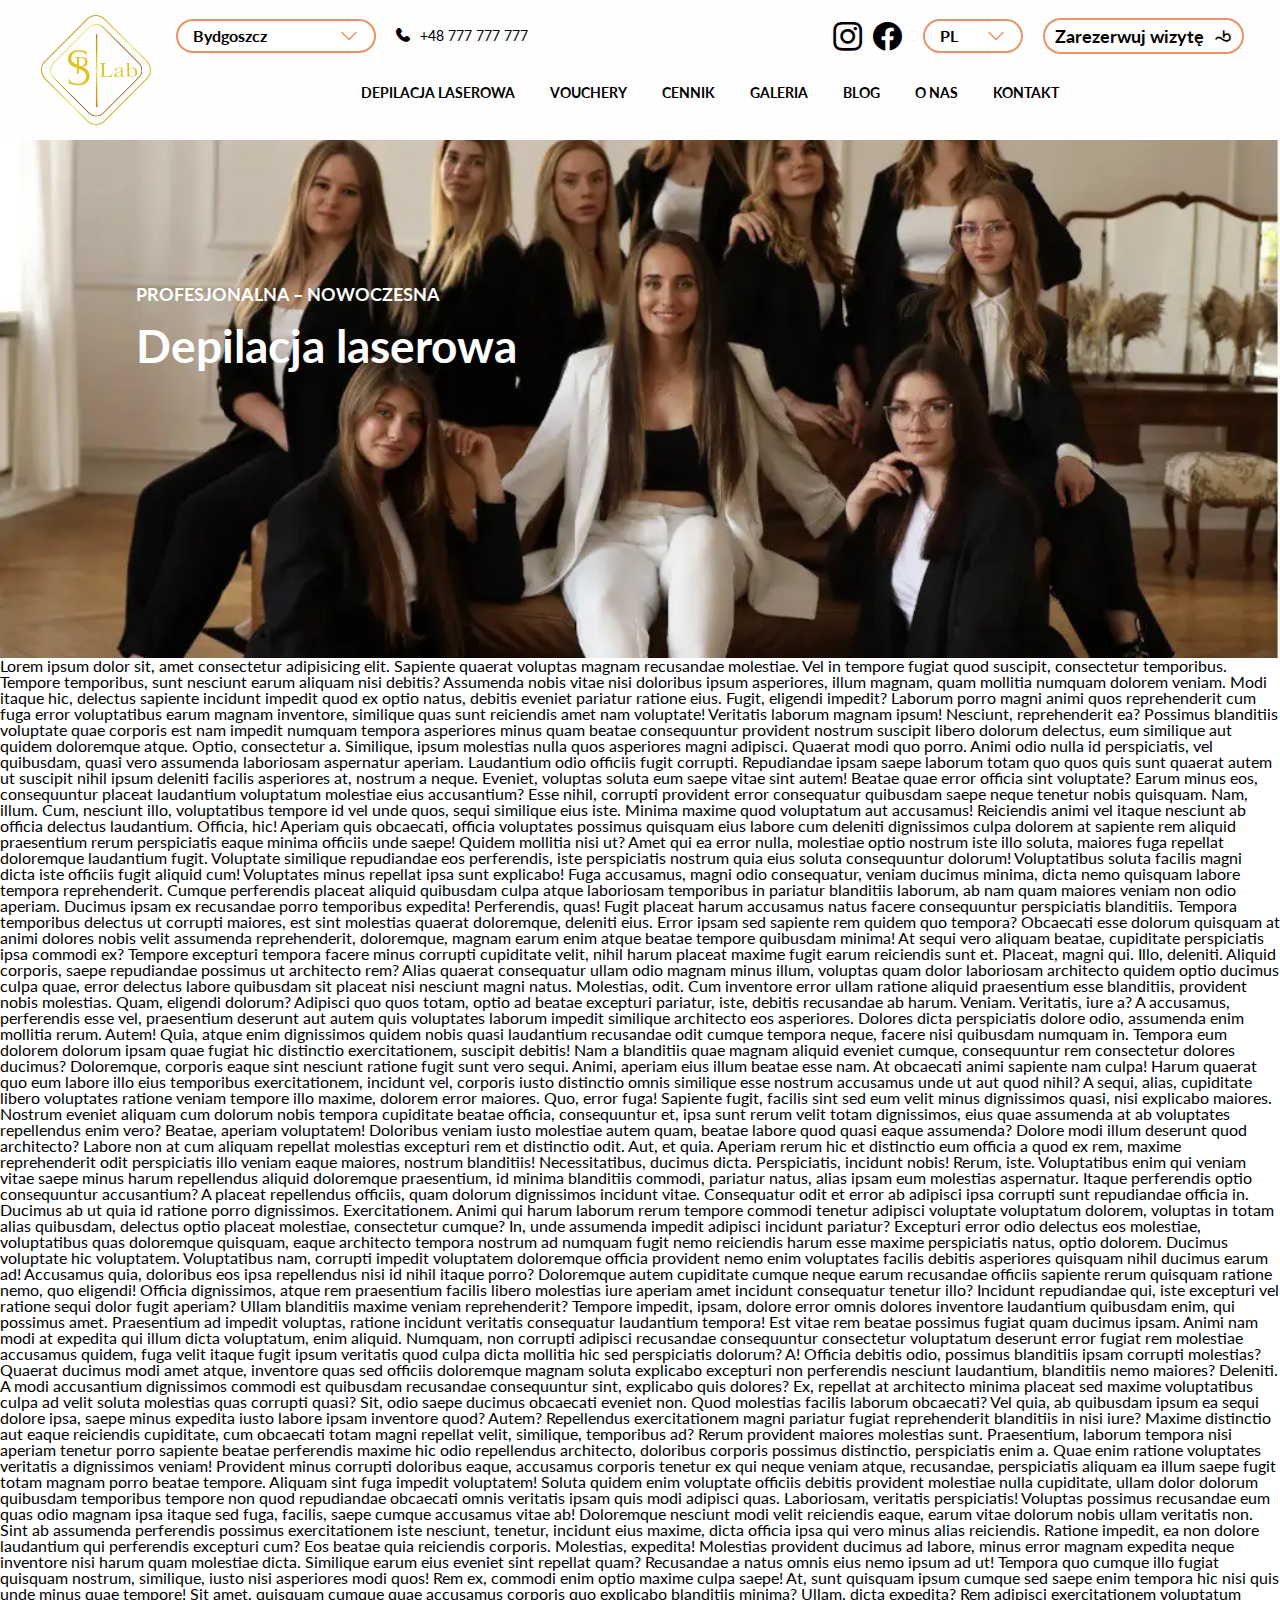
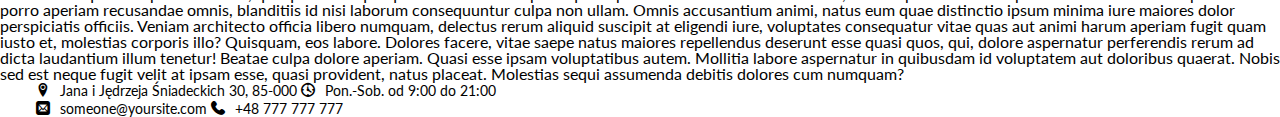
<file: index.html>
<!DOCTYPE html>
<html lang="pl-PL">

<head>
	<title>SPlab</title>
	<meta charset="UTF-8">
	<meta name="format-detection" content="telephone=no">
	<!-- <style>body{opacity: 0;}</style> -->
	<link rel="stylesheet" href="css/style.min.css?_v=20250530211703">
	<link rel="shortcut icon" href="favicon.ico">
	<!-- <meta name="robots" content="noindex, nofollow"> -->
	<meta name="viewport" content="width=device-width, initial-scale=1.0">
</head>

<body>
	<div class="wrapper">
		<header class="header">
			<div class="header__container">
				<a href="../home.html" class="header__logo">
					<img src="img/logo.webp" alt="Logo">
				</a>
				<div class="header__body">
					<div class="header__top-header top-header">
						<select class="select-form__item" id="sel-1" name="form[]" data-class-modif="form">
							<option value="Bydgoszcz" selected>Bydgoszcz</option>
							<option value="Poznan">Poznań</option>
							<option value="Torun">Toruń</option>
						</select>
						<div class="top-header__items">
							<a href="tel:+48777777777" class="top-header__item top-header__item_tel _icon-phone">+48 777 777
								777</a>
							<div class="top-header__actions actions">
								<a href="#" title="Instagram" class="actions__item _icon-inst-icon"></a>
								<a href="#" title="Facebook" class="actions__item _icon-fb-icon"></a>
								<!-- <a href="#" title="Booksy" class="actions__item _icon-booksy"></a> -->
							</div>
						</div>
						<select class="lang-sel__item" id="sel-2" name="form[]" data-class-modif="form">
							<option value="PL" selected>PL</option>
							<option value="UA">UA</option>
							<option value="UK">ENG</option>
						</select>
						<!-- <button type="button" class="top-header__aviz-button button">Zarezerwuj wizytę</button> -->
						<div class="top-header__aviz-button button">
							<button class="button__item">
								<svg width="100%" height="100%" viewBox="0 0 auto auto" class="border">
									<!-- якщо є підкладка button з position:relative;-->
									<rect x="0.5" y="0.5" width="99.5%" height="97.5%" rx="40" ry="40" class="bg-line" />
									<rect x="0.5" y="0.5" width="99.5%" height="97.5%" rx="80" ry="80" class="hl-line" />
								</svg>
								<span class="_icon-booksy">Zarezerwuj wizytę</span>
							</button>
						</div>
					</div>
					<div class="header__bottom-menu bottom-menu">
						<div class="bottom-menu__container">
							<div class="bottom-menu__menu menu">
								<button type="button" class="menu__icon icon-menu"><span></span></button>
								<nav class="menu__body">
									<ul class="menu__list">
										<li class="menu__item"><a href="../home.html" class="menu__link">Depilacja laserowa</a>
										</li>
										<li class="menu__item"><a href="../vouchers.html" class="menu__link">Vouchery</a></li>
										<li class="menu__item"><a href="" class="menu__link">Cennik</a></li>
										<li class="menu__item"><a href="" class="menu__link">Galeria</a></li>
										<li class="menu__item"><a href="" class="menu__link">Blog</a></li>
										<li class="menu__item"><a href="../about.html" class="menu__link">O nas</a></li>
										<li class="menu__item"><a href="../contacts.html" class="menu__link">Kontakt</a></li>
									</ul>
								</nav>
							</div>
						</div>
					</div>
				</div>

			</div>
		</header>
		<main class="page">
			<div class="page__top-banner top-banner">
				<div class="top-banner__container">
					<div class="top-banner__content">
						<div class="top-banner__text">
							<p>
								PROFESJONALNA – NOWOCZESNA
							</p>
						</div>
						<h1 class="top-banner__title">Depilacja laserowa</h1>
					</div>
					<img class="top-banner__bg ibg" src="img/2.webp" alt="bg-top">
				</div>
			</div>
			<div>
				Lorem ipsum dolor sit, amet consectetur adipisicing elit. Sapiente quaerat voluptas magnam recusandae
				molestiae. Vel in tempore fugiat quod suscipit, consectetur temporibus. Tempore temporibus, sunt
				nesciunt earum aliquam nisi debitis?
				Assumenda nobis vitae nisi doloribus ipsum asperiores, illum magnam, quam mollitia numquam dolorem
				veniam. Modi itaque hic, delectus sapiente incidunt impedit quod ex optio natus, debitis eveniet
				pariatur ratione eius.
				Fugit, eligendi impedit? Laborum porro magni animi quos reprehenderit cum fuga error voluptatibus earum
				magnam inventore, similique quas sunt reiciendis amet nam voluptate! Veritatis laborum magnam ipsum!
				Nesciunt, reprehenderit ea?
				Possimus blanditiis voluptate quae corporis est nam impedit numquam tempora asperiores minus quam beatae
				consequuntur provident nostrum suscipit libero dolorum delectus, eum similique aut quidem doloremque
				atque. Optio, consectetur a.
				Similique, ipsum molestias nulla quos asperiores magni adipisci. Quaerat modi quo porro. Animi odio
				nulla id perspiciatis, vel quibusdam, quasi vero assumenda laboriosam aspernatur aperiam. Laudantium
				odio officiis fugit corrupti.
				Repudiandae ipsam saepe laborum totam quo quos quis sunt quaerat autem ut suscipit nihil ipsum deleniti
				facilis asperiores at, nostrum a neque. Eveniet, voluptas soluta eum saepe vitae sint autem!
				Beatae quae error officia sint voluptate? Earum minus eos, consequuntur placeat laudantium voluptatum
				molestiae eius accusantium? Esse nihil, corrupti provident error consequatur quibusdam saepe neque
				tenetur nobis quisquam. Nam, illum.
				Cum, nesciunt illo, voluptatibus tempore id vel unde quos, sequi similique eius iste. Minima maxime quod
				voluptatum aut accusamus! Reiciendis animi vel itaque nesciunt ab officia delectus laudantium. Officia,
				hic!
				Aperiam quis obcaecati, officia voluptates possimus quisquam eius labore cum deleniti dignissimos culpa
				dolorem at sapiente rem aliquid praesentium rerum perspiciatis eaque minima officiis unde saepe! Quidem
				mollitia nisi ut?
				Amet qui ea error nulla, molestiae optio nostrum iste illo soluta, maiores fuga repellat doloremque
				laudantium fugit. Voluptate similique repudiandae eos perferendis, iste perspiciatis nostrum quia eius
				soluta consequuntur dolorum!
				Voluptatibus soluta facilis magni dicta iste officiis fugit aliquid cum! Voluptates minus repellat ipsa
				sunt explicabo! Fuga accusamus, magni odio consequatur, veniam ducimus minima, dicta nemo quisquam
				labore tempora reprehenderit.
				Cumque perferendis placeat aliquid quibusdam culpa atque laboriosam temporibus in pariatur blanditiis
				laborum, ab nam quam maiores veniam non odio aperiam. Ducimus ipsam ex recusandae porro temporibus
				expedita! Perferendis, quas!
				Fugit placeat harum accusamus natus facere consequuntur perspiciatis blanditiis. Tempora temporibus
				delectus ut corrupti maiores, est sint molestias quaerat doloremque, deleniti eius. Error ipsam sed
				sapiente rem quidem quo tempora?
				Obcaecati esse dolorum quisquam at animi dolores nobis velit assumenda reprehenderit, doloremque, magnam
				earum enim atque beatae tempore quibusdam minima! At sequi vero aliquam beatae, cupiditate perspiciatis
				ipsa commodi ex?
				Tempore excepturi tempora facere minus corrupti cupiditate velit, nihil harum placeat maxime fugit earum
				reiciendis sunt et. Placeat, magni qui. Illo, deleniti. Aliquid corporis, saepe repudiandae possimus ut
				architecto rem?
				Alias quaerat consequatur ullam odio magnam minus illum, voluptas quam dolor laboriosam architecto
				quidem optio ducimus culpa quae, error delectus labore quibusdam sit placeat nisi nesciunt magni natus.
				Molestias, odit.
				Cum inventore error ullam ratione aliquid praesentium esse blanditiis, provident nobis molestias. Quam,
				eligendi dolorum? Adipisci quo quos totam, optio ad beatae excepturi pariatur, iste, debitis recusandae
				ab harum. Veniam.
				Veritatis, iure a? A accusamus, perferendis esse vel, praesentium deserunt aut autem quis voluptates
				laborum impedit similique architecto eos asperiores. Dolores dicta perspiciatis dolore odio, assumenda
				enim mollitia rerum. Autem!
				Quia, atque enim dignissimos quidem nobis quasi laudantium recusandae odit cumque tempora neque, facere
				nisi quibusdam numquam in. Tempora eum dolorem dolorum ipsam quae fugiat hic distinctio exercitationem,
				suscipit debitis!
				Nam a blanditiis quae magnam aliquid eveniet cumque, consequuntur rem consectetur dolores ducimus?
				Doloremque, corporis eaque sint nesciunt ratione fugit sunt vero sequi. Animi, aperiam eius illum beatae
				esse nam.
				At obcaecati animi sapiente nam culpa! Harum quaerat quo eum labore illo eius temporibus exercitationem,
				incidunt vel, corporis iusto distinctio omnis similique esse nostrum accusamus unde ut aut quod nihil?
				A sequi, alias, cupiditate libero voluptates ratione veniam tempore illo maxime, dolorem error maiores.
				Quo, error fuga! Sapiente fugit, facilis sint sed eum velit minus dignissimos quasi, nisi explicabo
				maiores.
				Nostrum eveniet aliquam cum dolorum nobis tempora cupiditate beatae officia, consequuntur et, ipsa sunt
				rerum velit totam dignissimos, eius quae assumenda at ab voluptates repellendus enim vero? Beatae,
				aperiam voluptatem!
				Doloribus veniam iusto molestiae autem quam, beatae labore quod quasi eaque assumenda? Dolore modi illum
				deserunt quod architecto? Labore non at cum aliquam repellat molestias excepturi rem et distinctio odit.
				Aut, et quia. Aperiam rerum hic et distinctio eum officia a quod ex rem, maxime reprehenderit odit
				perspiciatis illo veniam eaque maiores, nostrum blanditiis! Necessitatibus, ducimus dicta. Perspiciatis,
				incidunt nobis!
				Rerum, iste. Voluptatibus enim qui veniam vitae saepe minus harum repellendus aliquid doloremque
				praesentium, id minima blanditiis commodi, pariatur natus, alias ipsam eum molestias aspernatur. Itaque
				perferendis optio consequuntur accusantium?
				A placeat repellendus officiis, quam dolorum dignissimos incidunt vitae. Consequatur odit et error ab
				adipisci ipsa corrupti sunt repudiandae officia in. Ducimus ab ut quia id ratione porro dignissimos.
				Exercitationem.
				Animi qui harum laborum rerum tempore commodi tenetur adipisci voluptate voluptatum dolorem, voluptas in
				totam alias quibusdam, delectus optio placeat molestiae, consectetur cumque? In, unde assumenda impedit
				adipisci incidunt pariatur?
				Excepturi error odio delectus eos molestiae, voluptatibus quas doloremque quisquam, eaque architecto
				tempora nostrum ad numquam fugit nemo reiciendis harum esse maxime perspiciatis natus, optio dolorem.
				Ducimus voluptate hic voluptatem.
				Voluptatibus nam, corrupti impedit voluptatem doloremque officia provident nemo enim voluptates facilis
				debitis asperiores quisquam nihil ducimus earum ad! Accusamus quia, doloribus eos ipsa repellendus nisi
				id nihil itaque porro?
				Doloremque autem cupiditate cumque neque earum recusandae officiis sapiente rerum quisquam ratione nemo,
				quo eligendi! Officia dignissimos, atque rem praesentium facilis libero molestias iure aperiam amet
				incidunt consequatur tenetur illo?
				Incidunt repudiandae qui, iste excepturi vel ratione sequi dolor fugit aperiam? Ullam blanditiis maxime
				veniam reprehenderit? Tempore impedit, ipsam, dolore error omnis dolores inventore laudantium quibusdam
				enim, qui possimus amet.
				Praesentium ad impedit voluptas, ratione incidunt veritatis consequatur laudantium tempora! Est vitae
				rem beatae possimus fugiat quam ducimus ipsam. Animi nam modi at expedita qui illum dicta voluptatum,
				enim aliquid.
				Numquam, non corrupti adipisci recusandae consequuntur consectetur voluptatum deserunt error fugiat rem
				molestiae accusamus quidem, fuga velit itaque fugit ipsum veritatis quod culpa dicta mollitia hic sed
				perspiciatis dolorum? A!
				Officia debitis odio, possimus blanditiis ipsam corrupti molestias? Quaerat ducimus modi amet atque,
				inventore quas sed officiis doloremque magnam soluta explicabo excepturi non perferendis nesciunt
				laudantium, blanditiis nemo maiores? Deleniti.
				A modi accusantium dignissimos commodi est quibusdam recusandae consequuntur sint, explicabo quis
				dolores? Ex, repellat at architecto minima placeat sed maxime voluptatibus culpa ad velit soluta
				molestias quas corrupti quasi?
				Sit, odio saepe ducimus obcaecati eveniet non. Quod molestias facilis laborum obcaecati? Vel quia, ab
				quibusdam ipsum ea sequi dolore ipsa, saepe minus expedita iusto labore ipsam inventore quod? Autem?
				Repellendus exercitationem magni pariatur fugiat reprehenderit blanditiis in nisi iure? Maxime
				distinctio aut eaque reiciendis cupiditate, cum obcaecati totam magni repellat velit, similique,
				temporibus ad? Rerum provident maiores molestias sunt.
				Praesentium, laborum tempora nisi aperiam tenetur porro sapiente beatae perferendis maxime hic odio
				repellendus architecto, doloribus corporis possimus distinctio, perspiciatis enim a. Quae enim ratione
				voluptates veritatis a dignissimos veniam!
				Provident minus corrupti doloribus eaque, accusamus corporis tenetur ex qui neque veniam atque,
				recusandae, perspiciatis aliquam ea illum saepe fugit totam magnam porro beatae tempore. Aliquam sint
				fuga impedit voluptatem!
				Soluta quidem enim voluptate officiis debitis provident molestiae nulla cupiditate, ullam dolor dolorum
				quibusdam temporibus tempore non quod repudiandae obcaecati omnis veritatis ipsam quis modi adipisci
				quas. Laboriosam, veritatis perspiciatis!
				Voluptas possimus recusandae eum quas odio magnam ipsa itaque sed fuga, facilis, saepe cumque accusamus
				vitae ab! Doloremque nesciunt modi velit reiciendis eaque, earum vitae dolorum nobis ullam veritatis
				non.
				Sint ab assumenda perferendis possimus exercitationem iste nesciunt, tenetur, incidunt eius maxime,
				dicta officia ipsa qui vero minus alias reiciendis. Ratione impedit, ea non dolore laudantium qui
				perferendis excepturi cum?
				Eos beatae quia reiciendis corporis. Molestias, expedita! Molestias provident ducimus ad labore, minus
				error magnam expedita neque inventore nisi harum quam molestiae dicta. Similique earum eius eveniet sint
				repellat quam?
				Recusandae a natus omnis eius nemo ipsum ad ut! Tempora quo cumque illo fugiat quisquam nostrum,
				similique, iusto nisi asperiores modi quos! Rem ex, commodi enim optio maxime culpa saepe!
				At, sunt quisquam ipsum cumque sed saepe enim tempora hic nisi quis unde minus quae tempore! Sit amet,
				quisquam cumque quae accusamus corporis quo explicabo blanditiis minima? Ullam, dicta expedita?
				Rem adipisci exercitationem voluptatum porro aperiam recusandae omnis, blanditiis id nisi laborum
				consequuntur culpa non ullam. Omnis accusantium animi, natus eum quae distinctio ipsum minima iure
				maiores dolor perspiciatis officiis.
				Veniam architecto officia libero numquam, delectus rerum aliquid suscipit at eligendi iure, voluptates
				consequatur vitae quas aut animi harum aperiam fugit quam iusto et, molestias corporis illo? Quisquam,
				eos labore.
				Dolores facere, vitae saepe natus maiores repellendus deserunt esse quasi quos, qui, dolore aspernatur
				perferendis rerum ad dicta laudantium illum tenetur! Beatae culpa dolore aperiam. Quasi esse ipsam
				voluptatibus autem.
				Mollitia labore aspernatur in quibusdam id voluptatem aut doloribus quaerat. Nobis sed est neque fugit
				velit at ipsam esse, quasi provident, natus placeat. Molestias sequi assumenda debitis dolores cum
				numquam?
			</div>
		</main>
		<footer class="footer">
			<div class="footer__container">



				<div class="top-header__info-city">
					<div class="top-header__info-place">
						<a target="_blank" href="https://www.google.com/maps/place/SpLab+Depilacja+Laserowa/@53.1299131,17.9995476,17z/data=!3m1!4b1!4m6!3m5!1s0x47031355d33c42fd:0xce91edc062b5c540!8m2!3d53.1299131!4d18.0021225!16s%2Fg%2F11t1h40whj?entry=ttu&g_ep=EgoyMDI1MDEwNi4xIKXMDSoASAFQAw%3D%3D" class="top-header__item top-header__item_address _icon-location">Jana i Jędrzeja Śniadeckich 30,
							85-000</a>
						<div class="top-header__item top-header__item_terms _icon-clock">Pon.-Sob. od 9:00 do 21:00</div>
					</div>
					<div class="top-header__info-contact">
						<a href="mailto:someone@yoursite.com" class="top-header__item top-header__item_mail _icon-mail">someone@yoursite.com</a>
						<a href="tel:+48777777777" class="top-header__item top-header__item_tel _icon-phone">+48 777 777
							777</a>
					</div>
				</div>
			</div>
		</footer>
	</div>
	<script src="js/app.min.js?_v=20250530211703"></script>
</body>

</html>
</file>
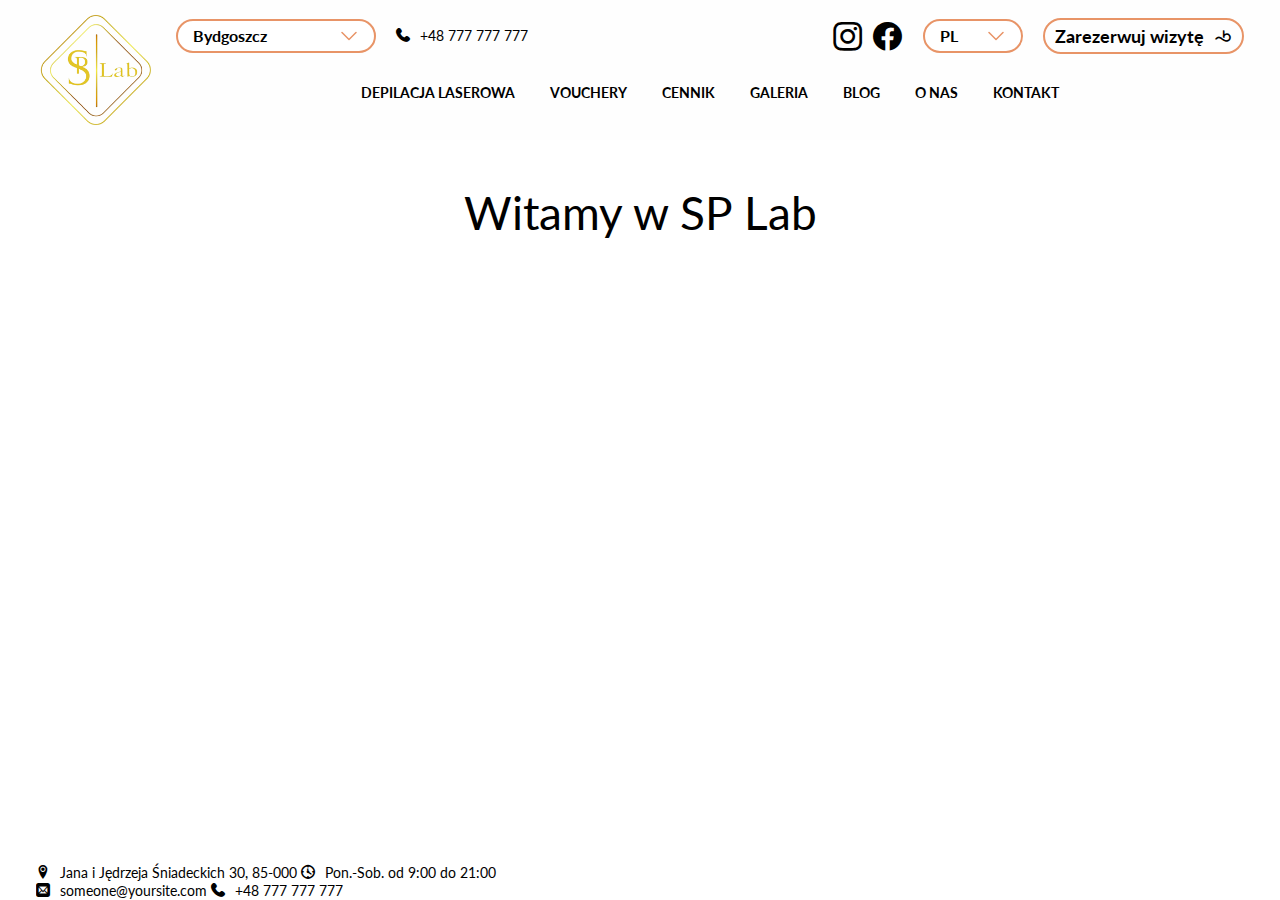
<file: about.html>
<!DOCTYPE html>
<html lang="pl-PL">

<head>
	<title>SPlab</title>
	<meta charset="UTF-8">
	<meta name="format-detection" content="telephone=no">
	<!-- <style>body{opacity: 0;}</style> -->
	<link rel="stylesheet" href="css/style.min.css?_v=20250530211703">
	<link rel="shortcut icon" href="favicon.ico">
	<!-- <meta name="robots" content="noindex, nofollow"> -->
	<meta name="viewport" content="width=device-width, initial-scale=1.0">
</head>

<body>
	<div class="wrapper">
		<header class="header">
			<div class="header__container">
				<a href="./index.html" class="header__logo">
					<img src="img/logo.webp" alt="Logo">
				</a>
				<div class="header__body">
					<div class="header__top-header top-header">
						<select class="select-form__item" id="sel-1" name="form[]" data-class-modif="form">
							<option value="Bydgoszcz" selected>Bydgoszcz</option>
							<option value="Poznan">Poznań</option>
							<option value="Torun">Toruń</option>
						</select>
						<div class="top-header__items">
							<a href="tel:+48777777777" class="top-header__item top-header__item_tel _icon-phone">+48 777 777
								777</a>
							<div class="top-header__actions actions">
								<a href="#" title="Instagram" class="actions__item _icon-inst-icon"></a>
								<a href="#" title="Facebook" class="actions__item _icon-fb-icon"></a>
								<!-- <a href="#" title="Booksy" class="actions__item _icon-booksy"></a> -->
							</div>
						</div>
						<select class="lang-sel__item" id="sel-2" name="form[]" data-class-modif="form">
							<option value="PL" selected>PL</option>
							<option value="UA">UA</option>
							<option value="UK">ENG</option>
						</select>
						<!-- <button type="button" class="top-header__aviz-button button">Zarezerwuj wizytę</button> -->
						<div class="top-header__aviz-button button">
							<button class="button__item">
								<svg width="100%" height="100%" viewBox="0 0 auto auto" class="border">
									<!-- якщо є підкладка button з position:relative;-->
									<rect x="0.5" y="0.5" width="99.5%" height="97.5%" rx="40" ry="40" class="bg-line" />
									<rect x="0.5" y="0.5" width="99.5%" height="97.5%" rx="80" ry="80" class="hl-line" />
								</svg>
								<span class="_icon-booksy">Zarezerwuj wizytę</span>
							</button>
						</div>
					</div>
					<div class="header__bottom-menu bottom-menu">
						<div class="bottom-menu__container">
							<div class="bottom-menu__menu menu">
								<button type="button" class="menu__icon icon-menu"><span></span></button>
								<nav class="menu__body">
									<ul class="menu__list">
										<li class="menu__item"><a href="./index.html" class="menu__link">Depilacja laserowa</a>
										</li>
										<li class="menu__item"><a href="./vouchers.html" class="menu__link">Vouchery</a></li>
										<li class="menu__item"><a href="" class="menu__link">Cennik</a></li>
										<li class="menu__item"><a href="" class="menu__link">Galeria</a></li>
										<li class="menu__item"><a href="" class="menu__link">Blog</a></li>
										<li class="menu__item"><a href="./about.html" class="menu__link">O nas</a></li>
										<li class="menu__item"><a href="./contacts.html" class="menu__link">Kontakt</a></li>
									</ul>
								</nav>
							</div>
						</div>
					</div>
				</div>

			</div>
		</header>
		<main class="page-about">
			<div class="page-about__container">
				<h1 class="page-contacts_title">Witamy w SP Lab</h1>
			</div>
		</main>
		<footer class="footer">
			<div class="footer__container">



				<div class="top-header__info-city">
					<div class="top-header__info-place">
						<a target="_blank" href="https://www.google.com/maps/place/SpLab+Depilacja+Laserowa/@53.1299131,17.9995476,17z/data=!3m1!4b1!4m6!3m5!1s0x47031355d33c42fd:0xce91edc062b5c540!8m2!3d53.1299131!4d18.0021225!16s%2Fg%2F11t1h40whj?entry=ttu&g_ep=EgoyMDI1MDEwNi4xIKXMDSoASAFQAw%3D%3D" class="top-header__item top-header__item_address _icon-location">Jana i Jędrzeja Śniadeckich 30,
							85-000</a>
						<div class="top-header__item top-header__item_terms _icon-clock">Pon.-Sob. od 9:00 do 21:00</div>
					</div>
					<div class="top-header__info-contact">
						<a href="mailto:someone@yoursite.com" class="top-header__item top-header__item_mail _icon-mail">someone@yoursite.com</a>
						<a href="tel:+48777777777" class="top-header__item top-header__item_tel _icon-phone">+48 777 777
							777</a>
					</div>
				</div>
			</div>
		</footer>
	</div>
	<script src="js/app.min.js?_v=20250530211703"></script>
</body>

</html>
</file>
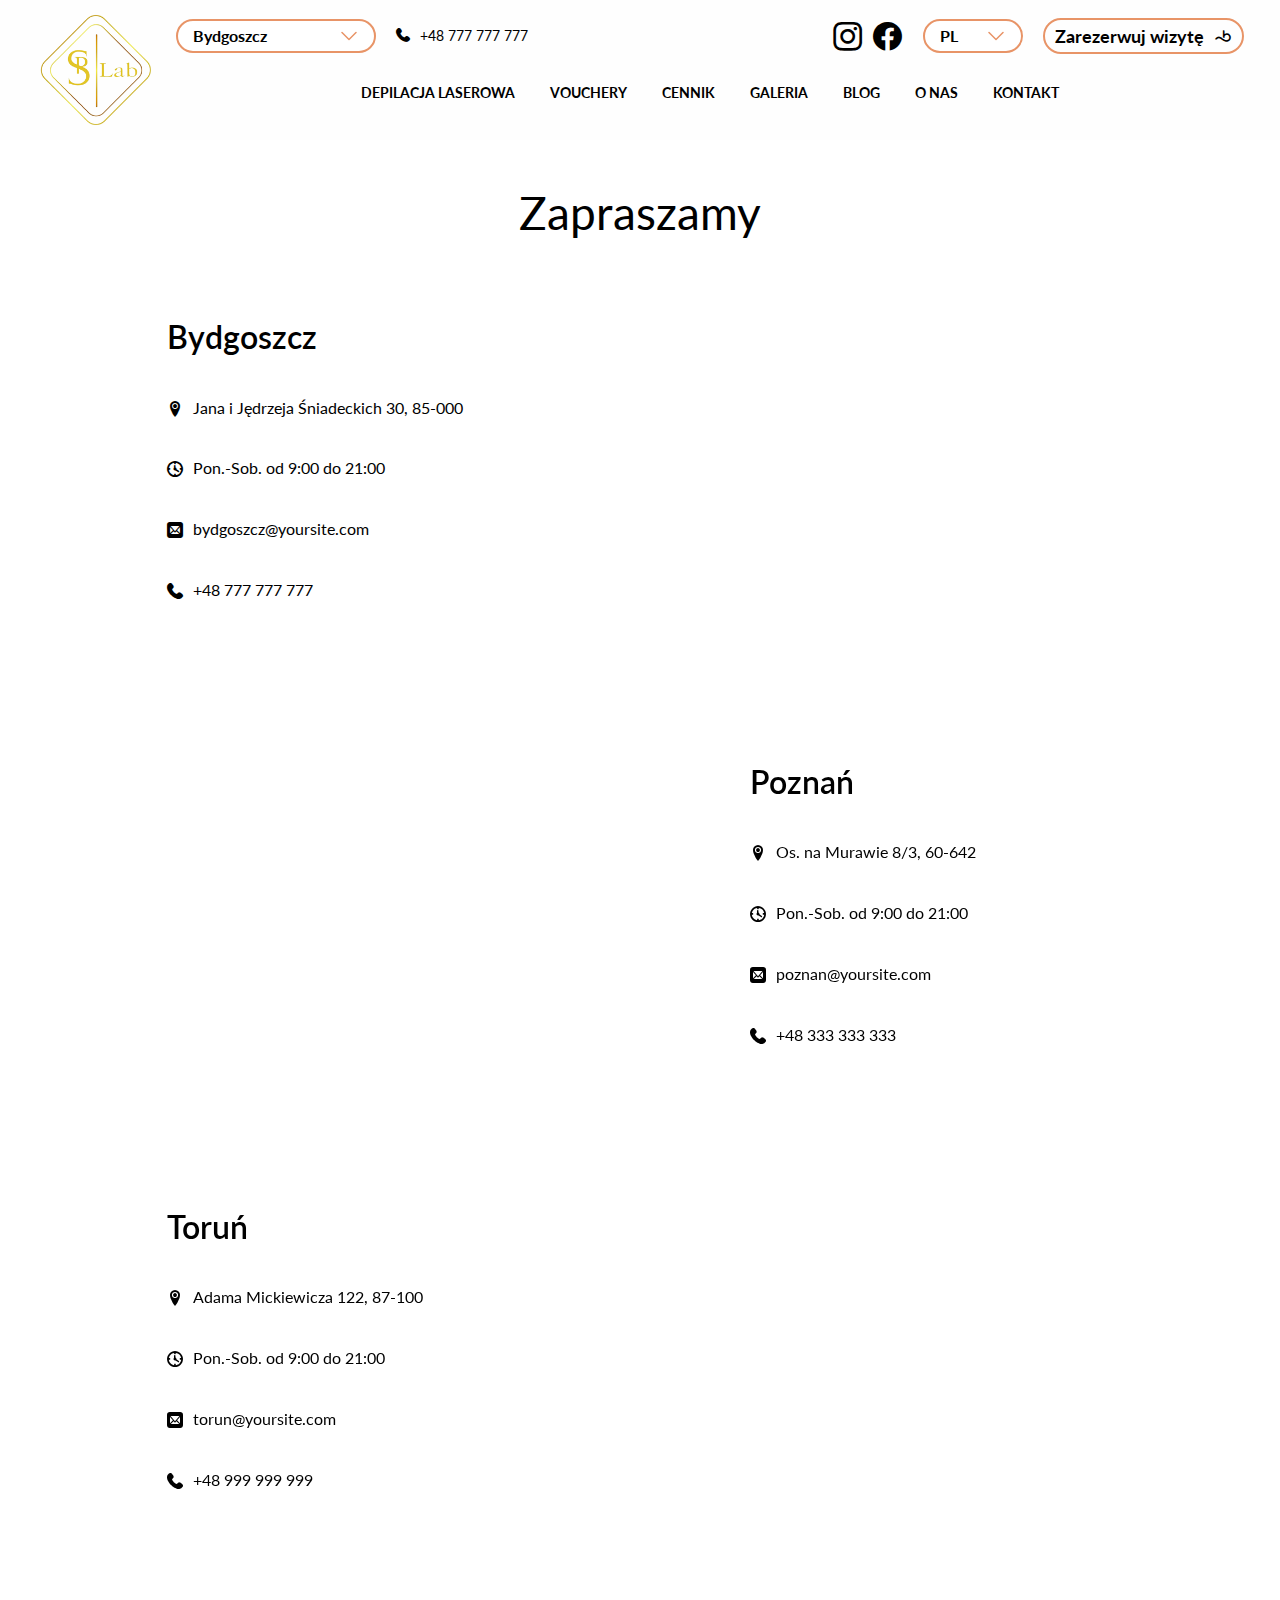
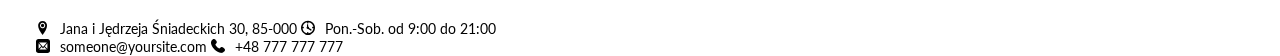
<file: contacts.html>
<!DOCTYPE html>
<html lang="pl-PL">

<head>
	<title>SPlab</title>
	<meta charset="UTF-8">
	<meta name="format-detection" content="telephone=no">
	<!-- <style>body{opacity: 0;}</style> -->
	<link rel="stylesheet" href="css/style.min.css?_v=20250530211703">
	<link rel="shortcut icon" href="favicon.ico">
	<!-- <meta name="robots" content="noindex, nofollow"> -->
	<meta name="viewport" content="width=device-width, initial-scale=1.0">
</head>

<body>
	<div class="wrapper">
		<header class="header">
			<div class="header__container">
				<a href="./index.html" class="header__logo">
					<img src="img/logo.webp" alt="Logo">
				</a>
				<div class="header__body">
					<div class="header__top-header top-header">
						<select class="select-form__item" id="sel-1" name="form[]" data-class-modif="form">
							<option value="Bydgoszcz" selected>Bydgoszcz</option>
							<option value="Poznan">Poznań</option>
							<option value="Torun">Toruń</option>
						</select>
						<div class="top-header__items">
							<a href="tel:+48777777777" class="top-header__item top-header__item_tel _icon-phone">+48 777 777
								777</a>
							<div class="top-header__actions actions">
								<a href="#" title="Instagram" class="actions__item _icon-inst-icon"></a>
								<a href="#" title="Facebook" class="actions__item _icon-fb-icon"></a>
								<!-- <a href="#" title="Booksy" class="actions__item _icon-booksy"></a> -->
							</div>
						</div>
						<select class="lang-sel__item" id="sel-2" name="form[]" data-class-modif="form">
							<option value="PL" selected>PL</option>
							<option value="UA">UA</option>
							<option value="UK">ENG</option>
						</select>
						<!-- <button type="button" class="top-header__aviz-button button">Zarezerwuj wizytę</button> -->
						<div class="top-header__aviz-button button">
							<button class="button__item">
								<svg width="100%" height="100%" viewBox="0 0 auto auto" class="border">
									<!-- якщо є підкладка button з position:relative;-->
									<rect x="0.5" y="0.5" width="99.5%" height="97.5%" rx="40" ry="40" class="bg-line" />
									<rect x="0.5" y="0.5" width="99.5%" height="97.5%" rx="80" ry="80" class="hl-line" />
								</svg>
								<span class="_icon-booksy">Zarezerwuj wizytę</span>
							</button>
						</div>
					</div>
					<div class="header__bottom-menu bottom-menu">
						<div class="bottom-menu__container">
							<div class="bottom-menu__menu menu">
								<button type="button" class="menu__icon icon-menu"><span></span></button>
								<nav class="menu__body">
									<ul class="menu__list">
										<li class="menu__item"><a href="./index.html" class="menu__link">Depilacja laserowa</a>
										</li>
										<li class="menu__item"><a href="./vouchers.html" class="menu__link">Vouchery</a></li>
										<li class="menu__item"><a href="" class="menu__link">Cennik</a></li>
										<li class="menu__item"><a href="" class="menu__link">Galeria</a></li>
										<li class="menu__item"><a href="" class="menu__link">Blog</a></li>
										<li class="menu__item"><a href="./about.html" class="menu__link">O nas</a></li>
										<li class="menu__item"><a href="./contacts.html" class="menu__link">Kontakt</a></li>
									</ul>
								</nav>
							</div>
						</div>
					</div>
				</div>

			</div>
		</header>
		<main class="page-contacts">
			<div class="page-contacts__container">
				<h1 class="page-contacts_title">Zapraszamy</h1>
				<!-- <section class="page-contacts__section">
					<div class="page-contacts__body">
						<div class="page-contacts__map">
							<iframe
								src="https://www.google.com/maps/embed?pb=!1m18!1m12!1m3!1d1000.6640191215992!2d16.934369165746993!3d52.42821878162978!2m3!1f0!2f0!3f0!3m2!1i1024!2i768!4f13.1!3m3!1m2!1s0x4d94ab810f0fdcb3%3A0x43857693fda2faf2!2sSpLab%20Pozna%C5%84!5e0!3m2!1sru!2spl!4v1739202010829!5m2!1sru!2spl"
								style="border:0;" allowfullscreen="" loading="lazy"
								referrerpolicy="no-referrer-when-downgrade"></iframe>
						</div>
						<div class="page-contacts__information information">
							<h2 class="information__item information__item_city">Bydgoszcz</h2>
							<a href="#" target="_blank"
								class="information__item information__item_place _icon-location"><span>Jana i Jędrzeja
									Śniadeckich 30,
									85-000 Lorem ipsum dolor sit amet consectetur adipisicing elit. Reiciendis
									inventore, eaque eum sequi, omnis aliquid officia eligendi neque corrupti provident
									unde officiis delectus rerum voluptate ab veniam itaque autem quisquam.</span>
							</a>
							<div class="information__item
							information__item_terms _icon-clock">Pon.-Sob. od 9:00 do 21:00
							</div>
							<a href="mailto:someone@yoursite.com" class="information__item
								information__item_mail _icon-mail"><span>someone@yoursite.com</span></a>
							<a href="tel:+48777777777" class="information__item
							information__item_tel _icon-phone"><span>+48 777 777
									777</span></a>
						</div>
					</div>
				</section> -->
				<!-- <section class="page-contacts__section">
					<div class="page-contacts__body">
						<div class="page-contacts__map">
							<iframe
								src="https://www.google.com/maps/embed?pb=!1m18!1m12!1m3!1d1000.6640191215992!2d16.934369165746993!3d52.42821878162978!2m3!1f0!2f0!3f0!3m2!1i1024!2i768!4f13.1!3m3!1m2!1s0x4d94ab810f0fdcb3%3A0x43857693fda2faf2!2sSpLab%20Pozna%C5%84!5e0!3m2!1sru!2spl!4v1739202010829!5m2!1sru!2spl"
								style="border:0;" allowfullscreen="" loading="lazy"
								referrerpolicy="no-referrer-when-downgrade"></iframe>
						</div>
						<div class="page-contacts__information information">
							<h2 class="information__item information__item_city">Bydgoszcz</h2>
							<a href="#" target="_blank"
								class="information__item information__item_place _icon-location"><span>
									Lorem ipsum, dolor sit
									amet consectetur adipisicing elit. Explicabo, quis, voluptatibus esse in soluta
									cupiditate voluptates dicta quidem tempore assumenda animi sed incidunt mollitia et
									impedit placeat cum facilis dolor.</span>
							</a>
							<div class="information__item
							information__item_terms _icon-clock">Pon.-Sob. od 9:00 do 21:00
							</div>
							<a href="mailto:someone@yoursite.com" class="information__item
								information__item_mail _icon-mail">someone@yoursite.com</a>
							<a href="tel:+48777777777" class="information__item
							information__item_tel _icon-phone">+48 777 777
								777</a>
						</div>
					</div>
				</section> -->
			</div>
		</main>
		<footer class="footer">
			<div class="footer__container">



				<div class="top-header__info-city">
					<div class="top-header__info-place">
						<a target="_blank" href="https://www.google.com/maps/place/SpLab+Depilacja+Laserowa/@53.1299131,17.9995476,17z/data=!3m1!4b1!4m6!3m5!1s0x47031355d33c42fd:0xce91edc062b5c540!8m2!3d53.1299131!4d18.0021225!16s%2Fg%2F11t1h40whj?entry=ttu&g_ep=EgoyMDI1MDEwNi4xIKXMDSoASAFQAw%3D%3D" class="top-header__item top-header__item_address _icon-location">Jana i Jędrzeja Śniadeckich 30,
							85-000</a>
						<div class="top-header__item top-header__item_terms _icon-clock">Pon.-Sob. od 9:00 do 21:00</div>
					</div>
					<div class="top-header__info-contact">
						<a href="mailto:someone@yoursite.com" class="top-header__item top-header__item_mail _icon-mail">someone@yoursite.com</a>
						<a href="tel:+48777777777" class="top-header__item top-header__item_tel _icon-phone">+48 777 777
							777</a>
					</div>
				</div>
			</div>
		</footer>
	</div>
	<script src="js/app.min.js?_v=20250530211703"></script>
</body>

</html>
</file>
<file: css/style.min.css>
@import url(https://fonts.googleapis.com/css?family=Lato:100,regular,italic,700,700italic,900,900italic&display=swap);@font-face{font-family:icons;font-display:swap;src:url(../fonts/icons.woff2) format("woff2");font-weight:400;font-style:normal}[class*=_icon-]::before{font-family:icons;font-style:normal;font-weight:400;font-variant:normal;text-transform:none;line-height:1;-webkit-font-smoothing:antialiased;-moz-osx-font-smoothing:grayscale}._icon-location:before{content:""}._icon-sphere1:before{content:""}._icon-mail:before{content:""}._icon-booksy:before{content:""}._icon-header-arrow:before{content:""}._icon-clock:before{content:""}._icon-Booksy:before{content:""}._icon-phone:before{content:""}._icon-inst-icon:before{content:""}._icon-fb-icon:before{content:""}*{padding:0;margin:0;border:0}*,*::after,*::before{box-sizing:border-box}*::after,*::before{display:inline-block}body,html{height:100%;min-width:320px}body{color:#000;line-height:1;font-family:Lato,Helvetica,Arial,Lucida,sans-serif;font-size:1rem;-ms-text-size-adjust:100%;-moz-text-size-adjust:100%;-webkit-text-size-adjust:100%;-webkit-font-smoothing:antialiased;-moz-osx-font-smoothing:grayscale}button,input,textarea{font-family:Lato,Helvetica,Arial,Lucida,sans-serif;font-size:inherit;line-height:inherit;color:inherit;background-color:rgba(0,0,0,0)}input,textarea{width:100%}label{display:inline-block}button,option,select{cursor:pointer}a{display:inline-block;color:inherit;text-decoration:none}ul li{list-style:none}img{vertical-align:top}h1,h2,h3,h4,h5,h6{font-weight:inherit;font-size:inherit}.lock body{overflow:hidden;touch-action:none;-ms-scroll-chaining:none;overscroll-behavior:none}.wrapper{min-height:100%;display:flex;flex-direction:column;overflow:hidden}@supports (overflow:clip){.wrapper{overflow:clip}}.wrapper>main{flex:1 1 auto}.wrapper>*{min-width:0}[class*="--gc"]{display:grid;min-width:0;grid-template-columns:3.125rem 1fr minmax(auto,0) 1fr 3.125rem}[class*="--gc"]>*{min-width:0;grid-column:3/4}.button{display:inline-flex;position:relative}.button__item{padding:7px 10px;cursor:pointer;background-color:rgba(0,0,0,0);border:2px solid #e89467;transition:all .5s ease-in-out;border-radius:20px}.button__item span{display:flex;flex-direction:row-reverse;align-items:center;gap:.625rem}svg{position:absolute;left:0;top:0;fill:none;stroke:#fff;stroke-dasharray:100 480;stroke-dashoffset:100;transition:stroke-dashoffset 1s ease-in-out}.button__item:hover{background-color:#e89467}.button__item:active{background-color:rgba(232,148,103,.431)}.button__item:hover svg{stroke-dashoffset:-480}.button__item span{font-size:18px;font-weight:700;transition:all .3s}.button__item:hover span{color:#fff}.select{position:relative;width:12.5rem}.select[data-id="2"]{width:6.25rem}.select__body{position:relative}.select__title{color:inherit;text-align:left;background-color:#fff;cursor:pointer;width:100%;border:2px solid #e89467;border-radius:1.25rem;transition:border-radius .3s}._select-open .select__title{border-radius:1.25rem 1.25rem 0 0}.select__value{display:flex;color:#000;min-width:0;align-items:center;height:1.875rem;padding:0 .9375rem;font-size:1rem;line-height:1.3;gap:.3125rem;transition:-webkit-transform .3s;transition:transform .3s;transition:transform .3s,-webkit-transform .3s;font-weight:700}.select__value>*{flex:1 1 auto}.select__value:after{content:"";background:url(../img/icons/arrow-sel-orange.svg) center no-repeat;align-self:stretch;flex:0 0 1.25rem;transition:all .3s ease 0s;display:flex;justify-content:center;align-items:center;stroke:#e89467}._select-open .select__value:after{-webkit-transform:rotate(-180deg);transform:rotate(-180deg)}.select__value._select-pseudo-label::before{content:attr(data-pseudo-label);opacity:.5}.select__content{flex:1 1 auto;overflow:hidden;text-overflow:ellipsis;white-space:nowrap}.select__text{flex:1 1 auto;overflow:hidden;text-overflow:ellipsis;white-space:nowrap}.select__input{width:100%;background-color:rgba(0,0,0,0);height:100%}.select__options{position:absolute;top:calc(100% - .0625rem);width:100%;left:0;border-radius:0 0 1.25rem 1.25rem;background-color:#fff;border:2px solid #e89467;border-top:1px solid #e89467;overflow:hidden}.select__scroll{overflow-y:auto;overflow-x:hidden;max-height:12.5rem}.select__scroll .simplebar-scrollbar::before{opacity:1}.select__option{width:100%;text-align:left;vertical-align:middle;cursor:pointer;padding:.4375rem .9375rem;color:#000;transition:all .3s}.select__option:not(:last-child){border-bottom:1px dashed #e89467}.select__option._select-selected{background-color:#eee}.select__row{display:inline-flex;align-items:center}.select--show-top .select__options{top:auto;bottom:calc(100% - .0625rem);border:1px solid #d9d9d9;border-bottom:0;border-radius:4px 4px 0 0;padding:5px 0 10px 0}._select-tag{cursor:pointer}.icon-menu{display:none}.ibg{width:100%;height:100%;-o-object-fit:cover;object-fit:cover}.ibg--top{-o-object-position:top;object-position:top}.ibg--bottom{-o-object-position:bottom;object-position:bottom}.ibg--left{-o-object-position:left;object-position:left}.ibg--right{-o-object-position:right;object-position:right}.ibg--contain{-o-object-fit:contain;object-fit:contain}.header{position:fixed;top:0;left:0;width:100%;z-index:50;background-color:#fefefe;transition:background-color .3s}.header__container{display:flex;gap:1.25rem;padding-top:.625rem;padding-bottom:.625rem}.header__logo{flex-basis:7.5rem}.header__logo img{max-width:100%}.header__body{flex-grow:1;display:grid;gap:.625rem}.header._header-scroll{background-color:rgba(254,254,254,.672)}.header__bottom-menu{transition:background-color .3s}.top-header{display:grid;grid-template-columns:auto 1fr auto auto;align-items:center;gap:1.25rem}.top-header__items{display:flex;justify-content:space-between;flex-wrap:wrap;align-items:center;-webkit-column-gap:.9375rem;-moz-column-gap:.9375rem;column-gap:.9375rem;row-gap:.625rem}.top-header__item{display:inline-block;line-height:1.2;cursor:pointer;font-size:.875rem}.top-header__item::before{margin-right:.625rem;transition:all .3s}.actions{display:flex;-webkit-column-gap:.625rem;-moz-column-gap:.625rem;column-gap:.625rem;row-gap:.3125rem;grid-auto-flow:row;justify-items:center;font-size:1.875rem}.actions__item{transition:all .3s}.bottom-menu__container{display:flex;justify-content:center;padding-top:.3125rem;padding-bottom:.3125rem}.bottom-menu__logo{max-width:6.25rem;flex:0 1 6.25rem}.bottom-menu__logo img{max-width:100%}.menu{display:flex;align-items:center}.menu__list{display:flex;flex-wrap:wrap;align-items:center;justify-content:flex-end}.menu__link{font-size:.875rem;font-weight:700;line-height:1.3;padding:.375rem .3125rem;text-transform:uppercase;transition:color .5s}.top-banner{position:relative}.top-banner__container{padding-top:6.25rem;padding-bottom:6.25rem;aspect-ratio:1440/740;max-width:100%;display:flex;align-items:center}.top-banner__content{position:relative;z-index:2;padding-left:6.25rem}.top-banner__text{color:#949391;font-weight:700;color:#fff;max-width:34.375rem}.top-banner__text:not(:last-child){margin-bottom:.9375rem}.top-banner__text p:not(:last-child){margin-bottom:.9375rem}.top-banner__title{font-weight:700;line-height:1.2;color:#fff;max-width:40.625rem}.top-banner__bg{position:absolute;top:0;left:0}.top-banner_vouchers{position:relative}.top-banner_vouchers__container{padding-top:6.25rem;padding-bottom:6.25rem;aspect-ratio:1440/740;max-width:100%;display:flex;align-items:center;justify-content:center}.top-banner_vouchers__content{position:relative;z-index:2}.top-banner_vouchers__text{color:#949391;font-weight:700;color:#fff;max-width:34.375rem;margin:0 auto}.top-banner_vouchers__text p:not(:last-child){margin-bottom:.9375rem}.top-banner_vouchers__title{font-weight:700;line-height:1.2;color:#fff;max-width:53.125rem;text-align:center}.top-banner_vouchers__title:not(:last-child){margin-bottom:.9375rem}.top-banner_vouchers__bg{position:absolute;top:0;left:0}.choose{padding-top:4.375rem}.choose__container{display:flex;flex-direction:column;align-items:center;justify-content:center;gap:1.875rem}.choose__title{font-weight:700;line-height:1.2;color:#000;max-width:53.125rem;text-align:center;margin:0 auto}.choose__items{display:grid;grid-template-columns:repeat(3,1fr);gap:3.125rem}.choose__item{border:1px solid #fcb087;border-radius:1.5625rem;box-shadow:2px 2px 2px 1px #fcb087;overflow:hidden}.choose__picture{position:relative;transition:-webkit-transform .3s;transition:transform .3s;transition:transform .3s,-webkit-transform .3s}.choose__picture img{aspect-ratio:5/3;max-width:100%;-o-object-fit:cover;object-fit:cover}.choose__text{position:absolute;top:50%;left:50%;z-index:2;-webkit-transform:translate(-50%,-50%);transform:translate(-50%,-50%);font-size:1.25rem;text-align:center;color:#000}.choose__bottom{padding:1.25rem 1.875rem .9375rem;display:flex;align-items:center;justify-content:space-between}.choose__price{font-size:1.125rem}.choose__buy-button{position:relative}.choose__create-button{position:relative}.page-contacts{padding-top:8.75rem}.page-contacts__container{padding-top:3.125rem;padding-bottom:3.125rem}.page-contacts_title{max-width:43.75rem;font-size:2.875rem;margin:0 auto;text-align:center}.page-contacts__section{padding-top:1.875rem;padding-bottom:1.875rem}.page-contacts__section:nth-child(even) .page-contacts__body{flex-direction:row-reverse}.page-contacts__body{display:flex;justify-content:center;gap:6.25rem}.page-contacts__map{flex:0 1 40%}.page-contacts__map iframe{width:100%;height:100%}.information{align-self:flex-start;flex:0 1 30%;padding-top:3.125rem;padding-bottom:3.125rem}.information__item{display:block;line-height:1.3;cursor:pointer;display:flex;gap:.625rem}.information__item:not(:last-child){margin-bottom:2.5rem}.information__item::before{padding-top:.1875rem;font-size:1rem;transition:all .3s}.information__item_city{font-weight:600;font-size:2rem}.information__item_terms:hover{text-decoration:none;cursor:auto}.information__item_terms:hover::before{color:#fcb087;-webkit-transform:scale(1.1);transform:scale(1.1)}.page-about{padding-top:8.75rem}.page-about__container{padding-top:3.125rem;padding-bottom:3.125rem}.page-about_title{max-width:43.75rem;font-size:2.875rem;margin:0 auto;text-align:center}@media (min-width:47.99875em){.menu__list{row-gap:.1875rem}}@media (min-width:68.75em){.menu__list{-webkit-column-gap:1.5625rem;-moz-column-gap:1.5625rem;column-gap:1.5625rem}}@media (min-width:62em){.top-banner__content{padding-left:6.25rem}.top-banner__text{font-size:1.125rem}.top-banner__title{font-size:2.875rem}.top-banner_vouchers__text{font-size:1.125rem}.top-banner_vouchers__title{font-size:2.875rem}.choose__title{font-size:2.875rem}}@media (min-width:120em){[class*=__container]{padding-left:3.125rem}[class*=__container]{padding-right:3.125rem}.bottom-menu__container{-webkit-column-gap:3.125rem;-moz-column-gap:3.125rem;column-gap:3.125rem}.choose{padding-top:4.375rem}.choose{padding-bottom:2.1875rem}}@media (max-width:64em){.actions{justify-self:start;font-size:1.5625rem}}@media (max-width:20em){[class*=__container]{padding-left:.9375rem}[class*=__container]{padding-right:.9375rem}.bottom-menu__container{-webkit-column-gap:1.25rem;-moz-column-gap:1.25rem;column-gap:1.25rem}.top-banner__content{padding-left:1.25rem}.top-banner__text{font-size:.875rem}.top-banner__title{font-size:1.625rem}.top-banner_vouchers__text{font-size:.875rem}.top-banner_vouchers__title{font-size:1.625rem}.choose{padding-top:1.875rem}.choose{padding-bottom:.9375rem}.choose__title{font-size:1.625rem}}@media (max-width:61.99875em){.menu__list{-webkit-column-gap:.9375rem;-moz-column-gap:.9375rem;column-gap:.9375rem}}@media (max-width:47.99875em){.menu__body{background-color:#fcb087;position:fixed;width:100%;height:100%;left:-100%;top:0;overflow:auto;padding:7.5rem .9375rem .9375rem 1.875rem;transition:left .3s;z-index:2}.menu__body::before{content:"";background-color:#fcb087;position:fixed;width:100%;height:4.375rem;left:-100%;top:0;transition:left .3s;z-index:2}.menu-open .menu__body{left:0}.menu-open .menu__body::before{left:0}.menu__list{flex-direction:column;align-items:stretch;gap:1.25rem}.menu__link{padding-top:1.0625rem;padding-bottom:1.0625rem;border-bottom:1px solid #eceef3;color:#fff}.icon-menu{display:block;position:relative;width:1.875rem;height:1.125rem;z-index:5}.icon-menu span,.icon-menu::after,.icon-menu::before{content:"";transition:all .3s ease 0s;right:0;position:absolute;width:100%;height:.125rem;background-color:#000}.icon-menu::before{top:0}.icon-menu::after{bottom:0}.icon-menu span{top:calc(50% - .0625rem)}.menu-open .icon-menu span{width:0}.menu-open .icon-menu::before{top:calc(50% - .0625rem);-webkit-transform:rotate(-45deg);transform:rotate(-45deg)}.menu-open .icon-menu::after{bottom:calc(50% - .0625rem);-webkit-transform:rotate(45deg);transform:rotate(45deg)}}@media (max-width:47.99875em)and (max-width:20em){.menu__body{padding-left:.9375rem}.menu__body{padding-right:.9375rem}}@media (max-width:47.99875em)and (max-width:22.8125em){.menu__body{padding-top:7.5rem}.menu__body::before{height:7.5rem}}@media (max-width:47.99875em)and (any-hover:none){.icon-menu{cursor:default}}@media (min-width:20em)and (max-width:120em){[class*=__container]{padding-left:clamp(.9375rem ,.5rem + 2.1875vw ,3.125rem)}[class*=__container]{padding-right:clamp(.9375rem ,.5rem + 2.1875vw ,3.125rem)}.bottom-menu__container{-webkit-column-gap:clamp(1.25rem ,.875rem + 1.875vw ,3.125rem);-moz-column-gap:clamp(1.25rem ,.875rem + 1.875vw ,3.125rem);column-gap:clamp(1.25rem ,.875rem + 1.875vw ,3.125rem)}.choose{padding-top:clamp(1.875rem ,1.375rem + 2.5vw ,4.375rem)}.choose{padding-bottom:clamp(.9375rem ,.6875rem + 1.25vw ,2.1875rem)}}@media (max-width:47.99875em)and (min-width:120em){.menu__body{padding-left:3.125rem}.menu__body{padding-right:3.125rem}}@media (max-width:47.99875em)and (min-width:20em)and (max-width:120em){.menu__body{padding-left:clamp(.9375rem ,.5rem + 2.1875vw ,3.125rem)}.menu__body{padding-right:clamp(.9375rem ,.5rem + 2.1875vw ,3.125rem)}}@media (min-width:61.99875em)and (max-width:68.75em){.menu__list{-webkit-column-gap:clamp(.9375rem ,-4.8020621181rem + 9.2575448991vw ,1.5625rem);-moz-column-gap:clamp(.9375rem ,-4.8020621181rem + 9.2575448991vw ,1.5625rem);column-gap:clamp(.9375rem ,-4.8020621181rem + 9.2575448991vw ,1.5625rem)}}@media (min-width:20em)and (max-width:62em){.top-banner__content{padding-left:clamp(1.25rem ,-1.130952381rem + 11.9047619048vw ,6.25rem)}.top-banner__text{font-size:clamp(.875rem ,.755952381rem + .5952380952vw ,1.125rem)}.top-banner__title{font-size:clamp(1.625rem ,1.0297619048rem + 2.9761904762vw ,2.875rem)}.top-banner_vouchers__text{font-size:clamp(.875rem ,.755952381rem + .5952380952vw ,1.125rem)}.top-banner_vouchers__title{font-size:clamp(1.625rem ,1.0297619048rem + 2.9761904762vw ,2.875rem)}.choose__title{font-size:clamp(1.625rem ,1.0297619048rem + 2.9761904762vw ,2.875rem)}}@media (any-hover:hover){.select__value:hover{-webkit-transform:scale(.95);transform:scale(.95)}.select__option:hover{background-color:#e7e4e4;color:#e89467}.menu__link:hover{color:#e89467}.top-header__item:hover{text-decoration:underline}.top-header__item:hover::before{color:#fcb087;-webkit-transform:scale(1.1);transform:scale(1.1)}.actions__item:hover{color:#fcb087;-webkit-transform:scale(1.1);transform:scale(1.1)}.choose__picture:hover{-webkit-transform:scale(1.05);transform:scale(1.05)}.information__item:hover span{text-decoration:underline}.information__item:hover::before{color:#fcb087;-webkit-transform:scale(1.1);transform:scale(1.1);text-decoration:none}}
</file>
